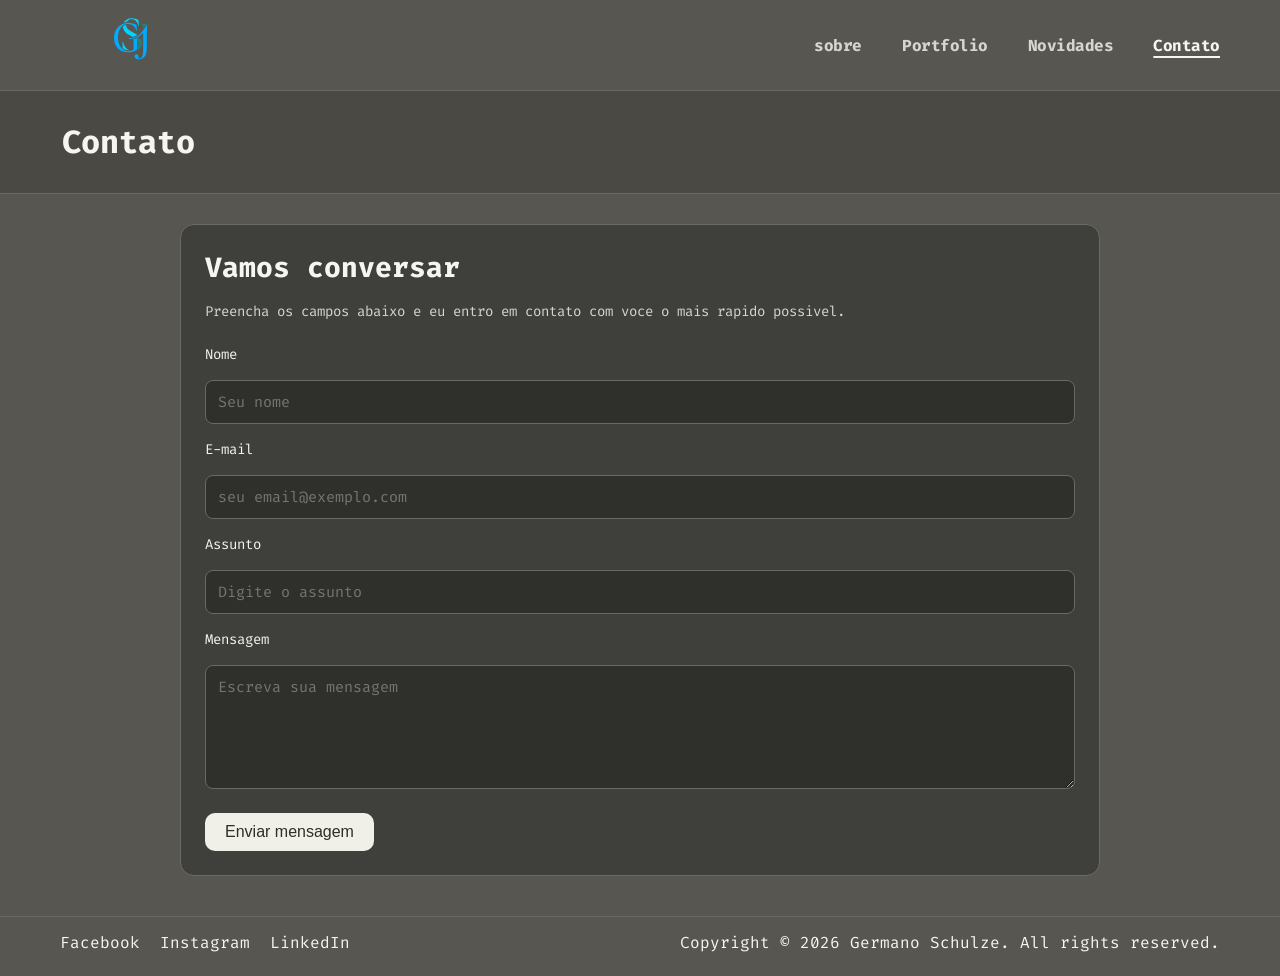
<file: contact.html>
<!doctype html>
<html lang="pt-br">
  <head>
    <meta charset="UTF-8" />
    <meta name="viewport" content="width=device-width, initial-scale=1.0" />
    <title>Germano Schulze Jr. | Contato</title>
    <link rel="preconnect" href="https://fonts.googleapis.com" />
    <link rel="preconnect" href="https://fonts.gstatic.com" crossorigin />
    <link
      href="https://fonts.googleapis.com/css2?family=Fira+Code:wght@300..700&display=swap"
      rel="stylesheet"
    />
    <link rel="stylesheet" href="./css/reset.css" />
    <link rel="stylesheet" href="css/container.css" />
    <link rel="stylesheet" href="css/nav.css" />
    <link rel="stylesheet" href="css/shared.css" />
    <link rel="stylesheet" href="css/contact.css" />
  </head>
  <body>
    <header class="header">
      <div class="container">
        <a href="index.html" class="logo">
          <img src="./images/Logo.svg" alt="Logo" />
        </a>

        <button
          class="menu-toggle"
          type="button"
          aria-expanded="false"
          aria-controls="nav-menu"
          aria-label="Abrir menu"
        >
          ☰
        </button>

        <nav class="nav-menu" id="nav-menu">
          <ul class="nav-list">
            <li class="nav-mobile-logo">
              <a class="nav-link" href="index.html"
                ><img src="./images/Logo.svg" alt="Logo"
              /></a>
            </li>
            <li><a class="nav-link" href="about.html">sobre</a></li>
            <li><a class="nav-link" href="portfolio.html">Portfolio</a></li>
            <li><a class="nav-link" href="news.html">Novidades</a></li>
            <li><a class="nav-link" href="contact.html" aria-current="page">Contato</a></li>
          </ul>
        </nav>

        <button
          class="menu-overlay"
          type="button"
          aria-label="Fechar menu"
        ></button>
      </div>
    </header>

    <main>
      <div class="page-heading">
        <h1>Contato</h1>
      </div>

      <div class="container">
        <section class="contact-section" aria-label="Formulario de contato">
          <form class="contact-form" action="#" method="post">
            <h2>Vamos conversar</h2>
            <p>
              Preencha os campos abaixo e eu entro em contato com voce o mais
              rapido possivel.
            </p>

            <label for="nome">Nome</label>
            <input
              id="nome"
              name="nome"
              type="text"
              placeholder="Seu nome"
              required
            />

            <label for="email">E-mail</label>
            <input
              id="email"
              name="email"
              type="email"
              placeholder="seu email@exemplo.com"
              required
            />

            <label for="assunto">Assunto</label>
            <input
              id="assunto"
              name="assunto"
              type="text"
              placeholder="Digite o assunto"
              required
            />

            <label for="mensagem">Mensagem</label>
            <textarea
              id="mensagem"
              name="mensagem"
              rows="5"
              placeholder="Escreva sua mensagem"
              required
            ></textarea>

            <button type="submit" class="primary-button">
              Enviar mensagem
            </button>
          </form>
        </section>
      </div>
    </main>

    <footer class="footer">
      <div class="container">
        <div class="footer-main">
          <div class="footer-social">
            <a href="">Facebook</a>
            <a href="">Instagram</a>
            <a href="">LinkedIn</a>
          </div>
          <div class="footer-copyright">
            <p>Copyright © 2026 Germano Schulze. All rights reserved.</p>
          </div>
        </div>
      </div>
    </footer>
    <script src="js/menu-mobile.js"></script>
  </body>
</html>
</file>
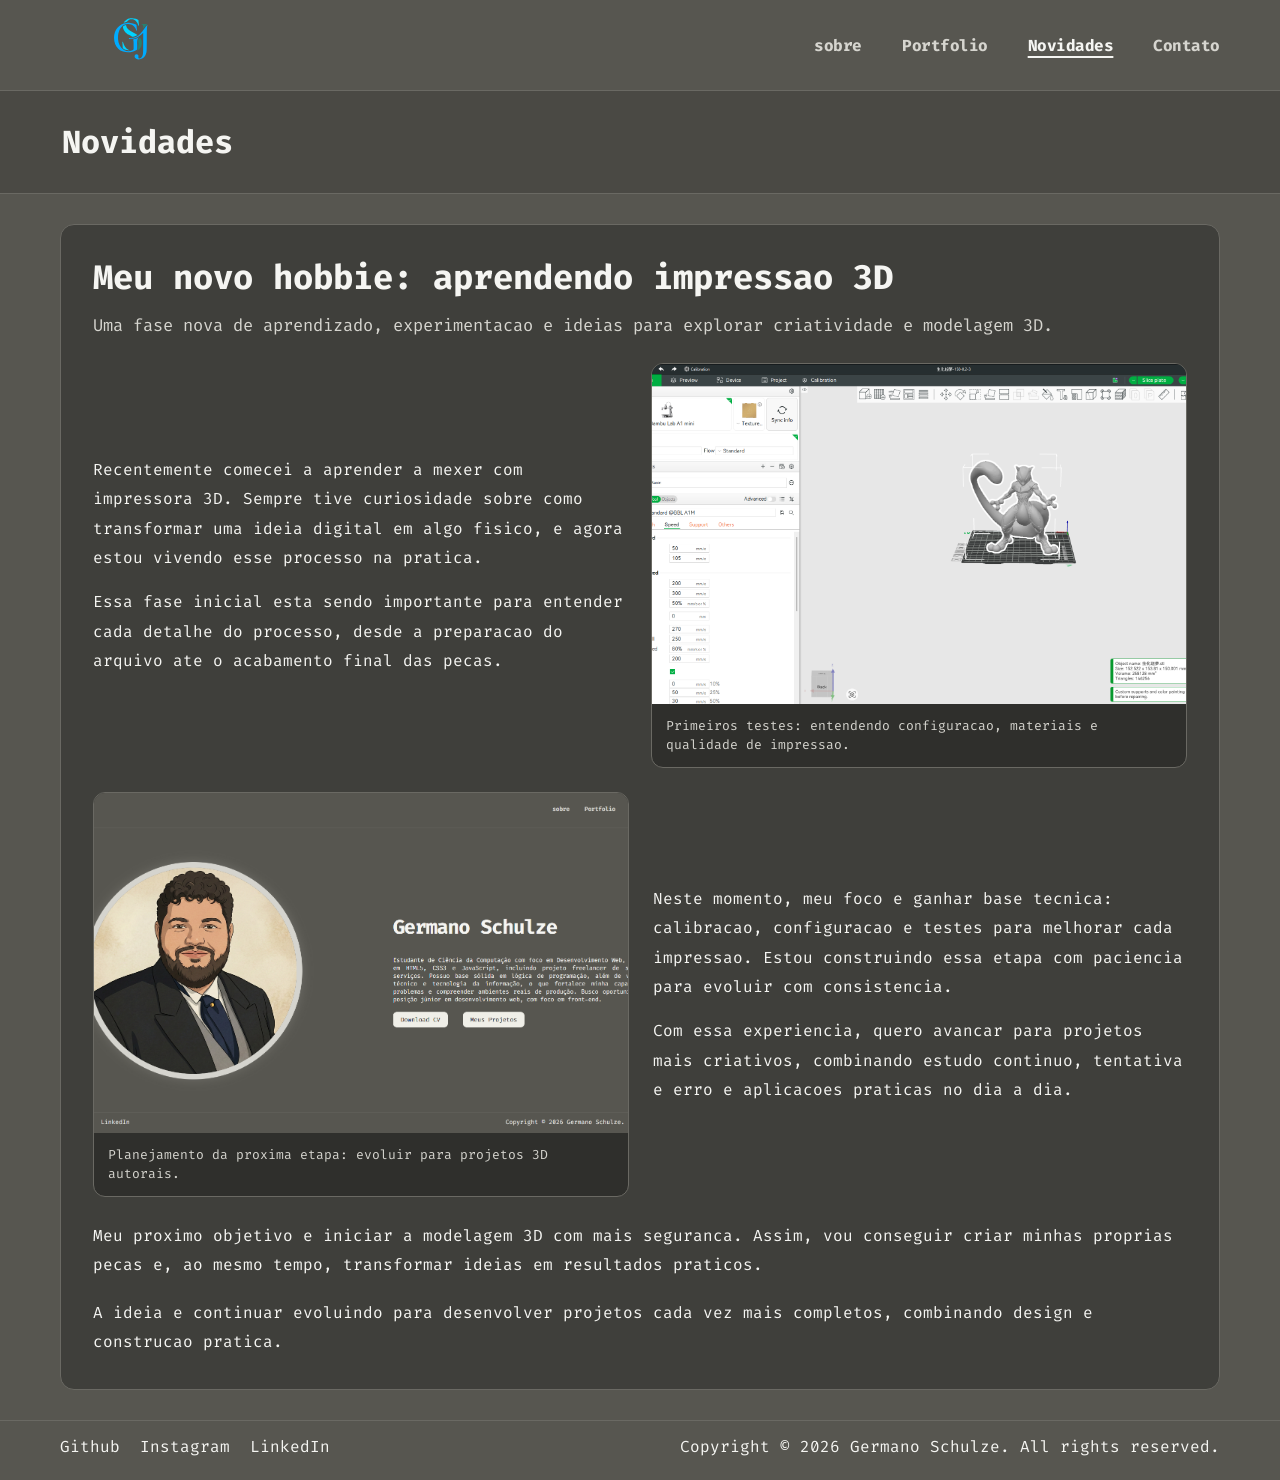
<file: news.html>
<!doctype html>
<html lang="pt-br">
  <head>
    <meta charset="UTF-8" />
    <meta name="viewport" content="width=device-width, initial-scale=1.0" />
    <title>Germano Schulze Jr. | Novidades</title>
    <link rel="preconnect" href="https://fonts.googleapis.com" />
    <link rel="preconnect" href="https://fonts.gstatic.com" crossorigin />
    <link
      href="https://fonts.googleapis.com/css2?family=Fira+Code:wght@300..700&display=swap"
      rel="stylesheet"
    />
    <link rel="stylesheet" href="./css/reset.css" />
    <link rel="stylesheet" href="css/container.css" />
    <link rel="stylesheet" href="css/nav.css" />
    <link rel="stylesheet" href="css/shared.css" />
    <link rel="stylesheet" href="css/news.css" />
  </head>
  <body>
    <header class="header">
      <div class="container">
        <a href="index.html" class="logo">
          <img src="./images/Logo.svg" alt="Logo" />
        </a>

        <button
          class="menu-toggle"
          type="button"
          aria-expanded="false"
          aria-controls="nav-menu"
          aria-label="Abrir menu"
        >
          ☰
        </button>

        <nav class="nav-menu" id="nav-menu">
          <ul class="nav-list">
            <li class="nav-mobile-logo">
              <a class="nav-link" href="index.html"
                ><img src="./images/Logo.svg" alt="Logo"
              /></a>
            </li>
            <li><a class="nav-link" href="about.html">sobre</a></li>
            <li><a class="nav-link" href="portfolio.html">Portfolio</a></li>
            <li><a class="nav-link" href="news.html" aria-current="page">Novidades</a></li>
            <li><a class="nav-link" href="contact.php">Contato</a></li>
          </ul>
        </nav>

        <button
          class="menu-overlay"
          type="button"
          aria-label="Fechar menu"
        ></button>
      </div>
    </header>

    <main>
      <div class="page-heading">
        <h1>Novidades</h1>
      </div>

      <div class="container">
        <article class="news" aria-label="News sobre impressao 3D">
          <header class="news-header">
            <h2>Meu novo hobbie: aprendendo impressao 3D</h2>
            <p class="news-subtitle">
              Uma fase nova de aprendizado, experimentacao e ideias para
              explorar criatividade e modelagem 3D.
            </p>
          </header>

          <div class="news-content">
            <section class="news-highlight" aria-label="Inicio do aprendizado em impressao 3D">
              <div class="news-highlight-text">
                <p>
                  Recentemente comecei a aprender a mexer com impressora 3D.
                  Sempre tive curiosidade sobre como transformar uma ideia
                  digital em algo fisico, e agora estou vivendo esse processo na
                  pratica.
                </p>
                <p>
                  Essa fase inicial esta sendo importante para entender cada
                  detalhe do processo, desde a preparacao do arquivo ate o
                  acabamento final das pecas.
                </p>
              </div>

              <figure class="news-image">
                <img src="./images/config_fatiador.png" alt="Inicio dos estudos e testes com impressao 3D" />
                <figcaption>
                  Primeiros testes: entendendo configuracao, materiais e
                  qualidade de impressao.
                </figcaption>
              </figure>
            </section>

            <section class="news-highlight news-highlight-reverse" aria-label="Planejamento da proxima etapa">
              <div class="news-highlight-text">
                <p>
                  Neste momento, meu foco e ganhar base tecnica: calibracao,
                  configuracao e testes para melhorar cada impressao. Estou
                  construindo essa etapa com paciencia para evoluir com
                  consistencia.
                </p>
                <p>
                  Com essa experiencia, quero avancar para projetos mais
                  criativos, combinando estudo continuo, tentativa e erro e
                  aplicacoes praticas no dia a dia.
                </p>
              </div>

              <figure class="news-image">
                <img src="./images/web.png" alt="Planejamento para evoluir nos projetos de impressao 3D" />
                <figcaption>
                  Planejamento da proxima etapa: evoluir para projetos 3D
                  autorais.
                </figcaption>
              </figure>
            </section>

            <p>
              Meu proximo objetivo e iniciar a modelagem 3D com mais seguranca.
              Assim, vou conseguir criar minhas proprias pecas e, ao mesmo
              tempo, transformar ideias em resultados praticos.
            </p>

            <p>
              A ideia e continuar evoluindo para desenvolver projetos cada vez
              mais completos, combinando design e construcao pratica.
            </p>
          </div>
        </article>

      </div>
    </main>

    <footer class="footer">
      <div class="container">
        <div class="footer-main">
          <div class="footer-social">
            <a href="https://github.com/schulze2" target="_blank">Github</a>
            <a href="https://www.instagram.com/germano_schulze/" target="_blank">Instagram</a>
            <a href="https://www.linkedin.com/in/germanosjunior/" target="_blank">LinkedIn</a>
          </div>
          <div class="footer-copyright">
            <p>Copyright © 2026 Germano Schulze. All rights reserved.</p>
          </div>
        </div>
      </div>
    </footer>
    <script src="js/menu-mobile.js"></script>
  </body>
</html>
</file>
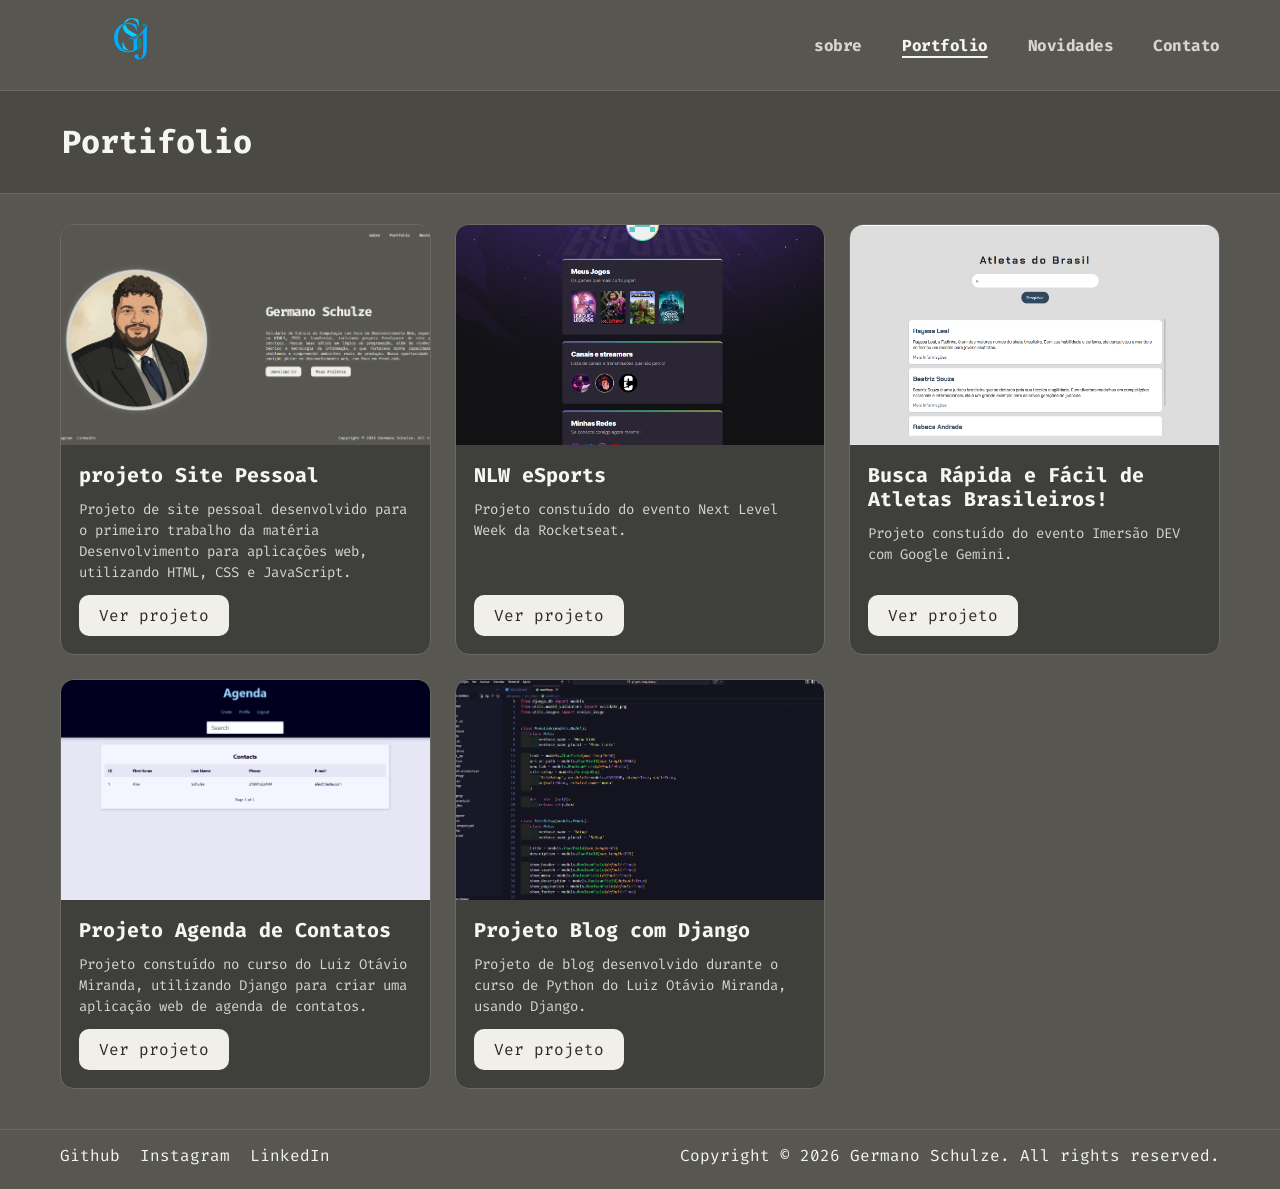
<file: portfolio.html>
<!doctype html>
<html lang="pt-br">
  <head>
    <meta charset="UTF-8" />
    <meta name="viewport" content="width=device-width, initial-scale=1.0" />
    <title>Germano Schulze Jr. | Portfolio</title>
    <link rel="preconnect" href="https://fonts.googleapis.com" />
    <link rel="preconnect" href="https://fonts.gstatic.com" crossorigin />
    <link
      href="https://fonts.googleapis.com/css2?family=Fira+Code:wght@300..700&display=swap"
      rel="stylesheet"
    />
    <link rel="stylesheet" href="./css/reset.css" />
    <link rel="stylesheet" href="css/container.css" />
    <link rel="stylesheet" href="css/nav.css" />
    <link rel="stylesheet" href="css/shared.css" />
    <link rel="stylesheet" href="css/portfolio.css" />
  </head>
  <body>
    <header class="header">
      <div class="container">
        <a href="index.html" class="logo">
          <img src="./images/Logo.svg" alt="Logo" />
        </a>

        <button
          class="menu-toggle"
          type="button"
          aria-expanded="false"
          aria-controls="nav-menu"
          aria-label="Abrir menu"
        >
          ☰
        </button>

        <nav class="nav-menu" id="nav-menu">
          <ul class="nav-list">
            <li class="nav-mobile-logo">
              <a class="nav-link" href="index.html"
                ><img src="./images/Logo.svg" alt="Logo"
              /></a>
            </li>
            <li><a class="nav-link" href="about.html">sobre</a></li>
            <li><a class="nav-link" href="portfolio.html" aria-current="page">Portfolio</a></li>
            <li><a class="nav-link" href="news.html">Novidades</a></li>
            <li><a class="nav-link" href="contact.php">Contato</a></li>
          </ul>
        </nav>

        <button
          class="menu-overlay"
          type="button"
          aria-label="Fechar menu"
        ></button>
      </div>
    </header>

    <main>
      <div class="page-heading">
        <h1>Portifolio</h1>
      </div>

      <div class="container">
        <section
          class="portfolio-section"
          aria-label="Projetos em destaque"
        >
          <div class="portfolio-flex" id="portfolio-area"></div>
        </section>
      </div>
    </main>

    <footer class="footer">
      <div class="container">
        <div class="footer-main">
          <div class="footer-social">
            <a href="https://github.com/schulze2" target="_blank">Github</a>
            <a href="https://www.instagram.com/germano_schulze/" target="_blank">Instagram</a>
            <a href="https://www.linkedin.com/in/germanosjunior/" target="_blank">LinkedIn</a>
          </div>
          <div class="footer-copyright">
            <p>Copyright © 2026 Germano Schulze. All rights reserved.</p>
          </div>
        </div>
      </div>
    </footer>
    <script src="js/portfolio-cards.js"></script>
    <script src="js/menu-mobile.js"></script>
  </body>
</html>
</file>
<file: css/container.css>
.container {
  width: 100%;
  max-width: 192rem;
  padding: 0 6rem;
  margin: 0 auto;
}

@media (max-width: 1200px) {
  .container {
    padding: 0 4rem;
  }
}

@media (max-width: 900px) {
  .container {
    padding: 0 3rem;
  }
}

@media (max-width: 600px) {
  .container {
    padding: 0 1.6rem;
  }
}
</file>
<file: css/nav.css>
.header {
  width: 100%;
  min-height: 8.8rem;
  display: flex;
  align-items: center;
  border-bottom: 1px solid var(--color-border);
}

.header .container {
  display: flex;
  align-items: center;
  justify-content: space-between;
  gap: 2rem;
}

.logo {
  display: inline-flex;
  align-items: center;
}

.logo img {
  width: 16rem;
  height: auto;
  object-fit: contain;
  object-position: center;
}


.menu-toggle,
.menu-overlay {
  display: none;
}

.nav-menu {
  display: flex;
  gap: 4rem;
}

.nav-list {
  display: flex;
  gap: 4rem;
}

.nav-link {
  display: inline-flex;
  color: var(--color-text-secondary);
  font-size: 1.6rem;
  font-weight: bold;
  letter-spacing: -0.48px;
  text-decoration: underline;
  text-decoration-color: transparent;
  text-decoration-thickness: 2px;
  text-underline-offset: 0.5rem;
  transition: color 0.25s ease, text-decoration-color 0.25s ease;
}

.nav-link:hover,
.nav-link:focus-visible {
  color: var(--color-text-primary);
  text-decoration-color: currentColor;
}

.nav-link[aria-current="page"] {
  color: var(--color-text-primary);
  text-decoration-color: currentColor;
}

.nav-mobile-logo {
  display: none;
}

@media (max-width: 1200px) {
  .logo img {
    width: 13.5rem;
  }

  .nav-list {
    gap: 2.4rem;
  }
}

@media (min-width: 1600px) {
  .logo img {
    width: 18rem;
  }
}

@media (max-width: 900px) {
  .header .container {
    flex-direction: row;
    align-items: center;
  }

  .menu-toggle {
    display: inline-flex;
    align-items: center;
    justify-content: center;
    width: 4.2rem;
    height: 4.2rem;
    border: 1px solid var(--color-border);
    border-radius: 0.8rem;
    background: transparent;
    color: var(--color-text-primary);
    font-size: 2.4rem;
    cursor: pointer;
    margin-left: auto;
    z-index: 12;
  }

  .nav-menu {
    position: fixed;
    top: 0;
    left: 0;
    width: min(75vw, 32rem);
    height: 100vh;
    background-color: var(--color-surface-strong);
    border-right: 1px solid var(--color-border);
    padding: 2.3rem 3rem 2.4rem;
    transform: translateX(-100%);
    transition: transform 0.35s ease;
    z-index: 11;
  }

  .nav-list {
    flex-direction: column;
    gap: 2rem;
  }

  .nav-mobile-logo {
    display: flex;
    align-items: center;
    padding-bottom: 1.2rem;
    margin-bottom: 1rem;
    border-bottom: 1px solid var(--color-border);
  }

  .nav-mobile-logo .nav-link {
    display: inline-flex;
    align-items: center;
  }

  .nav-mobile-logo .nav-link {
    text-decoration: none;
  }

  .nav-mobile-logo img {
    width: 11rem;
    height: auto;
  }

  .nav-link {
    font-size: 1.8rem;
  }

  .menu-overlay {
    display: block;
    position: fixed;
    inset: 0;
    width: 100vw;
    height: 100vh;
    border: none;
    background: var(--color-overlay);
    opacity: 0;
    visibility: hidden;
    pointer-events: none;
    transition: opacity 0.25s ease;
    z-index: 10;
  }

  body.menu-open .nav-menu {
    transform: translateX(0);
  }

  body.menu-open .menu-overlay {
    opacity: 1;
    visibility: visible;
    pointer-events: auto;
  }
}

@media (max-width: 600px) {
  .logo img {
    width: 10.5rem;
  }

  .nav-menu {
    width: min(82vw, 22rem);
    padding-top: 2.3rem;
    padding-left: 1.6rem;
    padding-right: 1.6rem;
  }


  .nav-mobile-logo .nav-link {
    padding: 0;
  }

  .nav-mobile-logo img {
    width: 9.2rem;
  }

  .nav-list > li.nav-mobile-logo:first-child {
    padding: 2rem 0;
  }
}
</file>
<file: css/shared.css>
.footer {
  margin-top: auto;
  padding-bottom: 2.3rem;
}

.footer .container {
  display: flex;
  flex-direction: column;
  border-top: 1px solid var(--color-border);
}

.footer-main {
  display: flex;
  justify-content: space-between;
  align-items: center;
  gap: 2rem;
  margin-top: 1.5rem;
}

.footer-social {
  display: flex;
  gap: 2rem;
  flex-wrap: wrap;
}

.primary-button {
  padding: 1rem 2rem;
  background-color: var(--color-button-background);
  color: var(--color-button-text);
  font-size: 1.6rem;
  border-radius: 1rem;
  transition:
    background-color 0.3s ease,
    color 0.3s ease;
}

.primary-button:hover {
  background-color: var(--color-surface-strong);
  color: var(--color-text-primary);
}

main .page-heading {
  width: 100%;
  background-color: var(--color-background-alt);
  border-bottom: solid 1px var(--color-border);
}

main .page-heading h1 {
  padding: 3rem 0 3rem 6.2rem;
}

@media (max-width: 1200px) {
  main .page-heading h1 {
    padding-left: 4rem;
  }
}

@media (max-width: 900px) {
  .footer-main {
    flex-direction: column;
    align-items: center;
  }

  main .page-heading h1 {
    padding-left: 3rem;
  }
}

@media (max-width: 600px) {
  main .page-heading h1 {
    padding: 2.4rem 0 2.4rem 1.6rem;
  }

  .footer-copyright {
    text-align: center;
  }
}
</file>
<file: css/contact.css>
main .container {
  display: flex;
  margin-top: 3rem;
  justify-content: space-between;
  align-items: flex-start;
  gap: 4rem;
}

.contact-section {
  width: 100%;
  max-width: 92rem;
  margin: 0 auto;
  padding-bottom: 4rem;
}

.contact-form {
  background-color: var(--color-surface);
  border: 1px solid var(--color-border);
  border-radius: 1.4rem;
  padding: 2.4rem;
  display: flex;
  flex-direction: column;
  gap: 1.6rem;
}

.contact-form-fields {
  display: flex;
  align-items: stretch;
  gap: 1.6rem;
}

.contact-form-left,
.contact-form-right {
  display: flex;
  flex-direction: column;
}

.contact-form-left {
  flex: 1;
  gap: 1.2rem;
}

.contact-form-right {
  flex: 1;
  gap: 1.2rem;
}

.contact-form h2 {
  font-size: 2.8rem;
}

.contact-form p {
  font-size: 1.4rem;
  color: var(--color-text-secondary);
  margin-bottom: 0.8rem;
}

.contact-form label {
  font-size: 1.4rem;
  color: var(--color-text-primary);
}

.contact-form input,
.contact-form textarea {
  width: 100%;
  border: 1px solid var(--color-border);
  border-radius: 0.8rem;
  background-color: var(--color-surface-strong);
  color: var(--color-text-primary);
  font-family: inherit;
  font-size: 1.5rem;
  padding: 1.1rem 1.2rem;
}

.contact-form textarea {
  resize: vertical;
  min-height: 12rem;
  height: 100%;
}

.contact-form input:focus,
.contact-form textarea:focus {
  outline: 1px solid var(--color-focus-ring);
  outline-offset: 0;
}

.contact-form .primary-button {
  margin-top: 0.8rem;
  align-self: flex-start;
  border: none;
  cursor: pointer;
}

@media (max-width: 1200px) {
  main .container {
    gap: 3rem;
  }
}

@media (max-width: 900px) {
  main .container {
    flex-direction: column;
    gap: 3.2rem;
  }

  .contact-form-fields {
    flex-direction: column;
  }

  .contact-section {
    padding-bottom: 3rem;
  }
}

@media (max-width: 600px) {
  .contact-form {
    padding: 1.8rem;
  }

  .contact-form h2 {
    font-size: 2.2rem;
  }

  .contact-form .primary-button {
    width: 100%;
    text-align: center;
  }
}
</file>
<file: css/news.css>
main .container {
  margin-top: 3rem;
}

.news {
  width: 100%;
  margin: 0 0 3rem;
  padding: 3.2rem;
  border: 1px solid var(--color-border);
  border-radius: 1.4rem;
  background-color: var(--color-surface);
}

.news-header {
  margin-bottom: 2.4rem;
}

.news-header h2 {
  font-size: 3.4rem;
  line-height: 1.25;
  margin-bottom: 1.2rem;
}

.news-subtitle {
  font-size: 1.7rem;
  line-height: 1.6;
  color: var(--color-text-secondary);
}

.news-content p {
  font-size: 1.6rem;
  line-height: 1.85;
  color: var(--color-text-primary);
  margin-bottom: 1.8rem;
}

.news-highlight {
  display: flex;
  align-items: stretch;
  gap: 2.4rem;
  margin-bottom: 2.4rem;
}

.news-highlight-text {
  flex: 1;
  display: flex;
  flex-direction: column;
  justify-content: center;
  gap: 1.4rem;
}

.news-highlight-text p {
  margin-bottom: 0;
}

.news-highlight .news-image {
  flex: 1;
  margin: 0;
}

.news-highlight-reverse {
  flex-direction: row-reverse;
}

.news-content p:last-child {
  margin-bottom: 0;
}

.news-image {
  margin: 2.4rem 0;
  border: 1px solid var(--color-border);
  border-radius: 1.2rem;
  overflow: hidden;
  background-color: var(--color-surface-strong);
}

.news-image img {
  display: block;
  width: 100%;
  height: 34rem;
  object-fit: cover;
}

.news-image figcaption {
  font-size: 1.3rem;
  line-height: 1.5;
  color: var(--color-text-secondary);
  padding: 1.2rem 1.4rem;
}

@media (max-width: 600px) {
  .news {
    padding: 2.2rem 1.6rem;
    margin-bottom: 2.2rem;
  }

  .news-header h2 {
    font-size: 2.6rem;
  }

  .news-subtitle {
    font-size: 1.5rem;
  }

  .news-content p {
    font-size: 1.4rem;
    line-height: 1.75;
  }

  .news-highlight,
  .news-highlight-reverse {
    flex-direction: column;
    gap: 1.4rem;
    margin-bottom: 2rem;
  }

  .news-highlight-text {
    display: block;
  }

  .news-highlight-text p {
    margin-bottom: 0;
  }

  .news-image {
    margin: 2rem 0;
  }

  .news-highlight .news-image {
    margin: 0;
  }

  .news-image img {
    height: 22rem;
  }

}

@media (min-width: 601px) and (max-width: 900px) {
  .news-highlight,
  .news-highlight-reverse {
    flex-direction: column;
  }

  .news-highlight-text {
    display: block;
  }

  .news-highlight .news-image {
    margin: 0;
  }

  .news-image img {
    height: 28rem;
  }
}
</file>
<file: css/portfolio.css>
main .container {
  display: flex;
  margin-top: 3rem;
  justify-content: space-between;
  align-items: flex-start;
  gap: 4rem;
}

.portfolio-section {
  width: 100%;
  padding-bottom: 4rem;
}

.portfolio-flex {
  width: 100%;
  display: flex;
  flex-wrap: wrap;
  gap: 2.4rem;
}

.portfolio-card {
  flex: 0 0 calc(25% - 1.8rem);
  background-color: var(--color-surface);
  border: 1px solid var(--color-border);
  border-radius: 1.4rem;
  overflow: hidden;
  display: flex;
  flex-direction: column;
  transition:
    transform 0.25s ease,
    box-shadow 0.25s ease;
}

.portfolio-card:hover {
  transform: scale(1.03);
  box-shadow: 0 10px 22px rgba(0, 0, 0, 0.28);
}

.portfolio-card img {
  width: 100%;
  height: 23rem;
  object-fit: cover;
}

.portfolio-card-content {
  padding: 1.8rem;
  display: flex;
  flex-direction: column;
  gap: 1.2rem;
  flex: 1;
}

.portfolio-card-content h2 {
  font-size: 2rem;
  line-height: 1.2;
}

.portfolio-card-content p {
  font-size: 1.4rem;
  color: var(--color-text-secondary);
  line-height: 1.5;
  flex: 1;
}

.portfolio-card-content .primary-button {
  align-self: flex-start;
}

@media (max-width: 1400px) {
  .portfolio-card {
    flex: 0 0 calc(33.333% - 1.6rem);
  }

  .portfolio-card img {
    height: 22rem;
  }
}

@media (max-width: 1200px) {
  main .container {
    gap: 3rem;
  }

  .portfolio-card {
    flex: 0 0 calc(50% - 1.2rem);
  }

  .portfolio-card img {
    height: 21rem;
  }
}

@media (max-width: 900px) {
  main .container {
    flex-direction: column;
    gap: 3.2rem;
  }

  .portfolio-grid-section {
    padding-bottom: 3rem;
  }

  .portfolio-card img {
    height: 20rem;
  }
}

@media (max-width: 600px) {
  .portfolio-flex {
    gap: 1.6rem;
  }

  .portfolio-card {
    flex: 0 0 100%;
  }

  .portfolio-card img {
    height: 19rem;
  }

  .portfolio-card-content .primary-button {
    width: 100%;
    text-align: center;
  }
}
</file>
